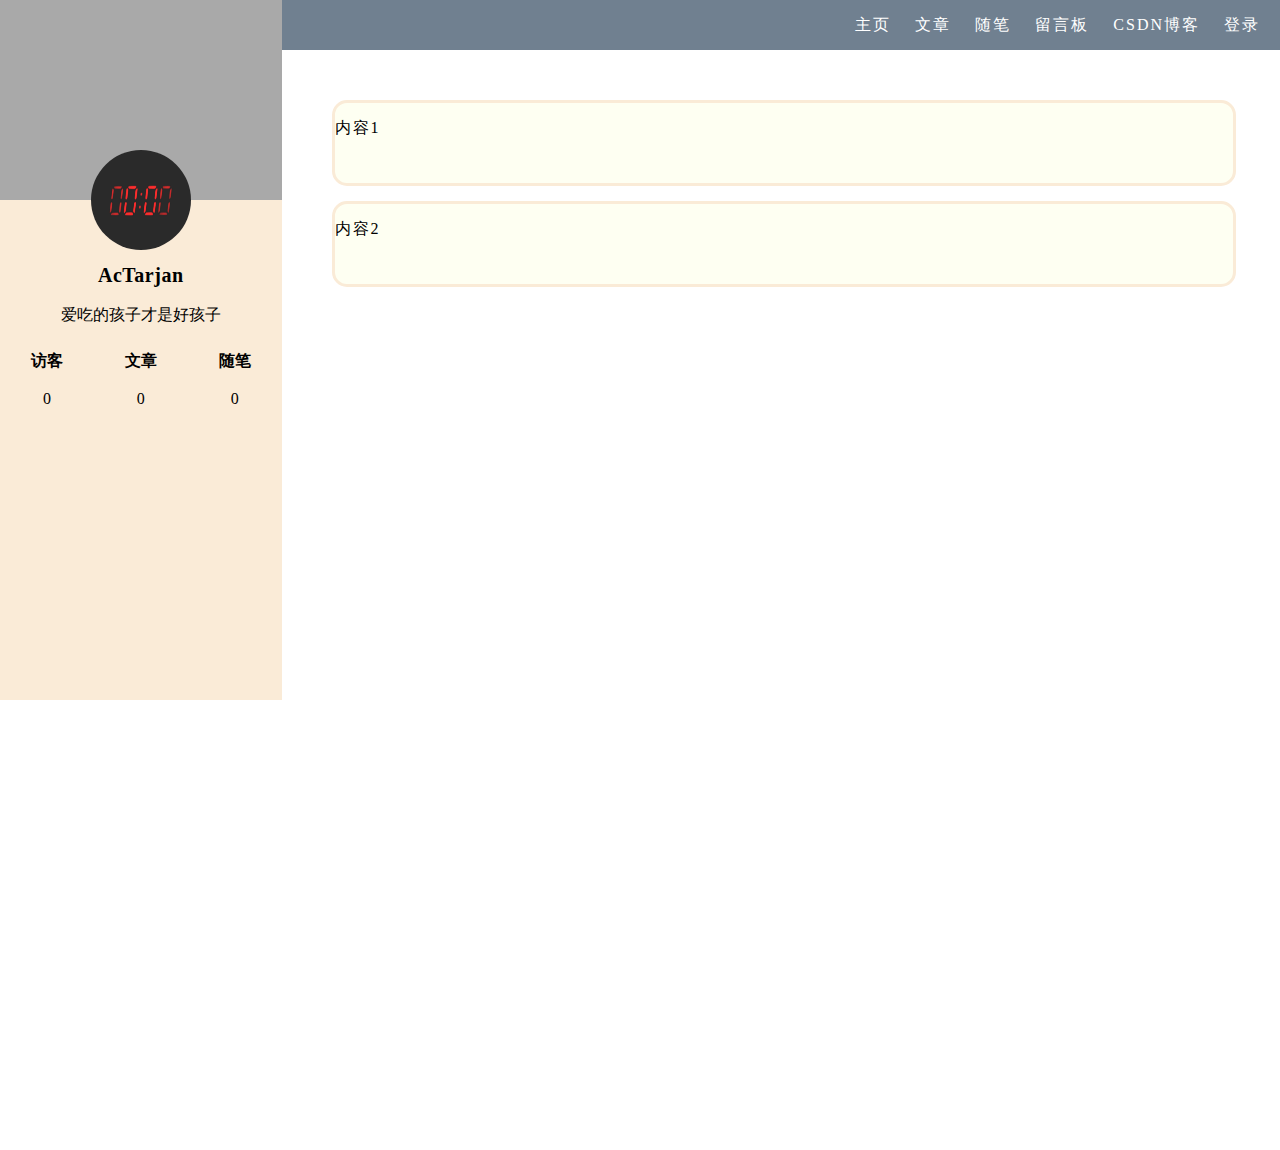
<file: out/artifacts/blog_war_exploded/index.html>
<!DOCTYPE html>
<html lang="en">
<head>
    <meta charset="UTF-8">
    <title>AcTarjan的主页</title>
    <link rel="stylesheet" href="css/index.css" />
</head>
<body>
<!--left部分开始-->
<div class="left">
    <div class="bk"></div>
    <div class="logo"></div>
    <div class="information">
        <div class="nickname">AcTarjan</div>
        <div class="signature">爱吃的孩子才是好孩子</div>
        <table cellspacing="0">
            <tr>
                <th>访客</th>
                <th>文章</th>
                <th>随笔</th>
            </tr>
            <tr>
                <td>0</td>
                <td>0</td>
                <td>0</td>
            </tr>
        </table>
    </div>
</div>
<!--right部分开始-->
<div class="right">
    <header>
        <ul class="nav">
            <li><a href="index.html">主页</a></li>
            <li><a href="article.html">文章</a></li>
            <li><a href="essay.html">随笔</a></li>
            <li><a href="message_board.html">留言板</a></li>
            <li><a href="https://blog.csdn.net/AcTarjan" target="_blank">CSDN博客</a></li>
            <li><a href="login.html" target="_blank">登录</a></li>
        </ul>
    </header>
    <div class="content">
        <div class="message">内容1</div>
        <div class="message">内容2</div>
    </div>
</div>
<footer></footer>
</body>
</file>
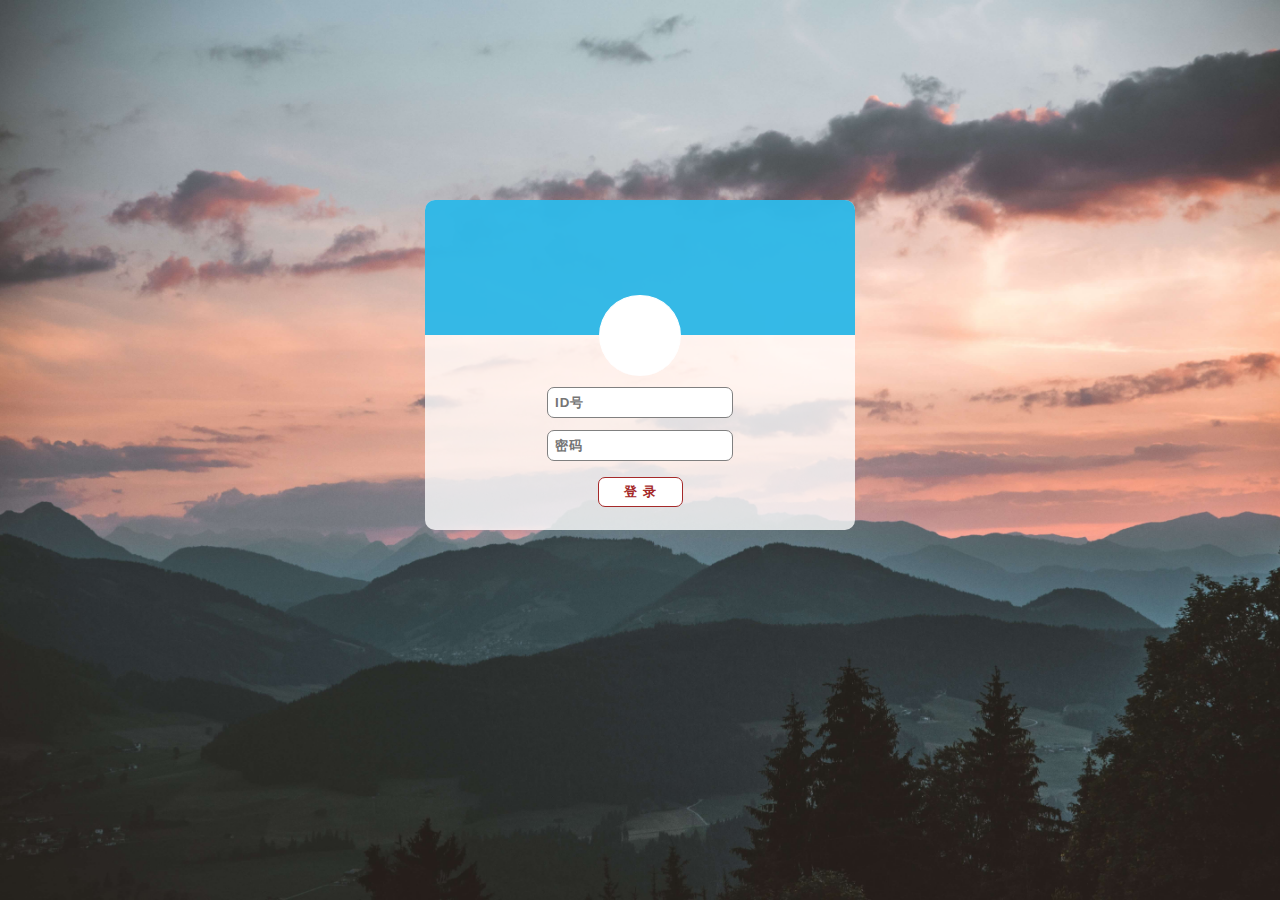
<file: web/login.html>
<!DOCTYPE html>
<html lang="en">
<head>
    <meta charset="UTF-8">
    <link rel="stylesheet" href="css/login.css"/>
    <title>登录界面</title>
    <link rel="icon" href="image/logo.ico" />
    <script src="https://code.jquery.com/jquery-3.3.1.min.js"></script>
    <script src="javascript/login.js" type="text/javascript"></script>
    <script language="javascript">
        function check() {
            var text1=document.getElementById("id").value;
            var text2=document.getElementById("password").value;
            if(text1.length>10||text1.length<=0)
            {
                alert("ID不能超过10个数字且不能为空");
                return false;
            }
            else if(text2.length>20||text2.length<=5)
            {
                alert("密码不能少于5个字符且不能超过20个字符");
                return false;
            }
            return true;
        }
    </script>
</head>
<body>
<div class="login">
    <div class="bk"></div>
    <div id="logo"></div>
    <form method="post" action="php/login.php">
        <table cellspacing="10px">
            <tr>
                <td><input type="text" placeholder="ID号" name="id" id="id" autocomplete="off"/></td>
            </tr>
            <tr>
                <td><input type="password" placeholder="密码" name="password" id="password" autocomplete="off"/></td>
            </tr>
        </table>
        <input type="submit" class="submit" value="登 录" onclick="return check();"/>
    </form>
</div>
</body>
</html>
</file>
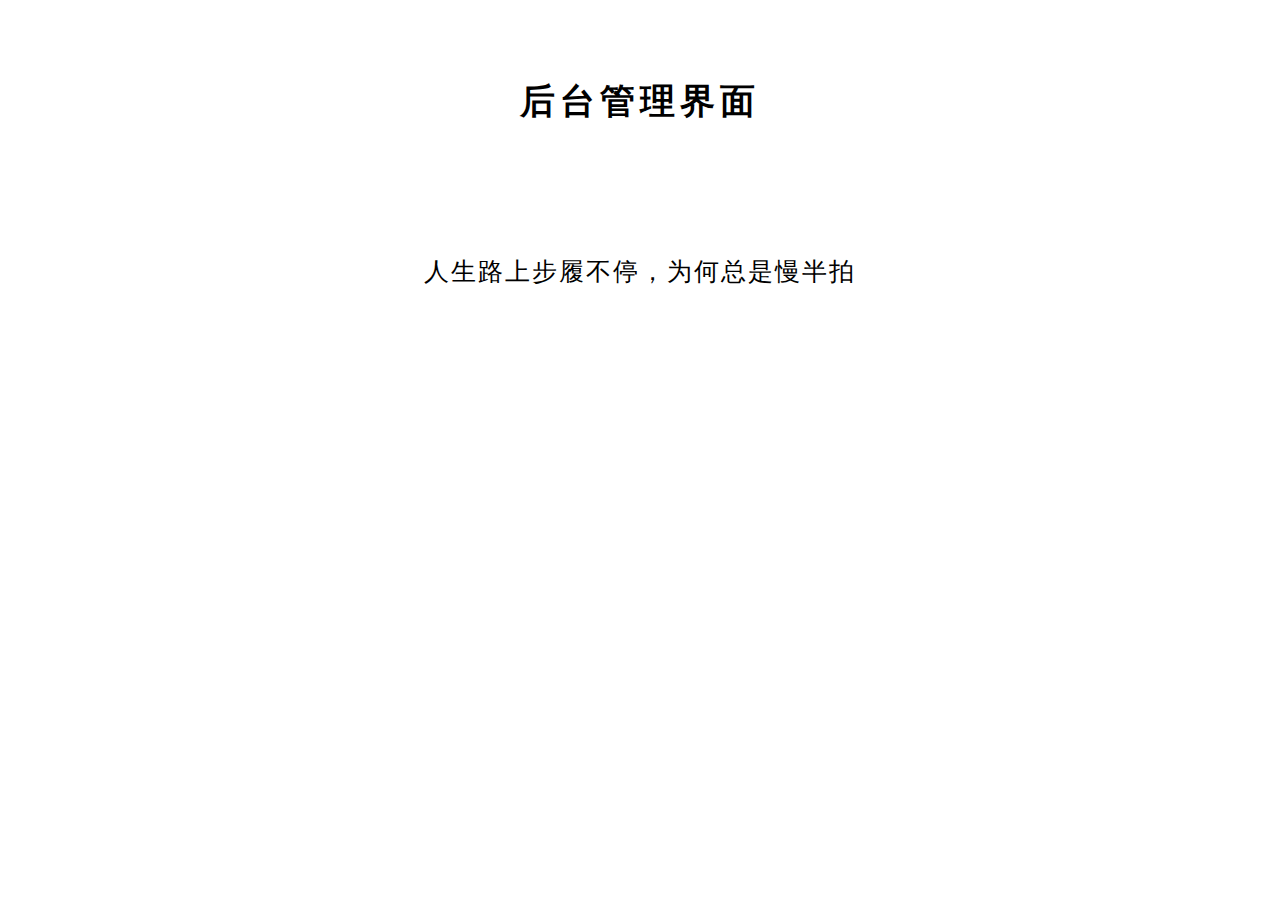
<file: web/main_backstage.html>
<!DOCTYPE html>
<html lang="en">
<head>
    <meta charset="UTF-8">
    <link rel="stylesheet" href="css/main_backstage.css"/>
    <title>后台主界面</title>
</head>
<body id="main">
<div id="title">后台管理界面</div>
<div id="word">人生路上步履不停，为何总是慢半拍</div>
</body>
</html>
</file>
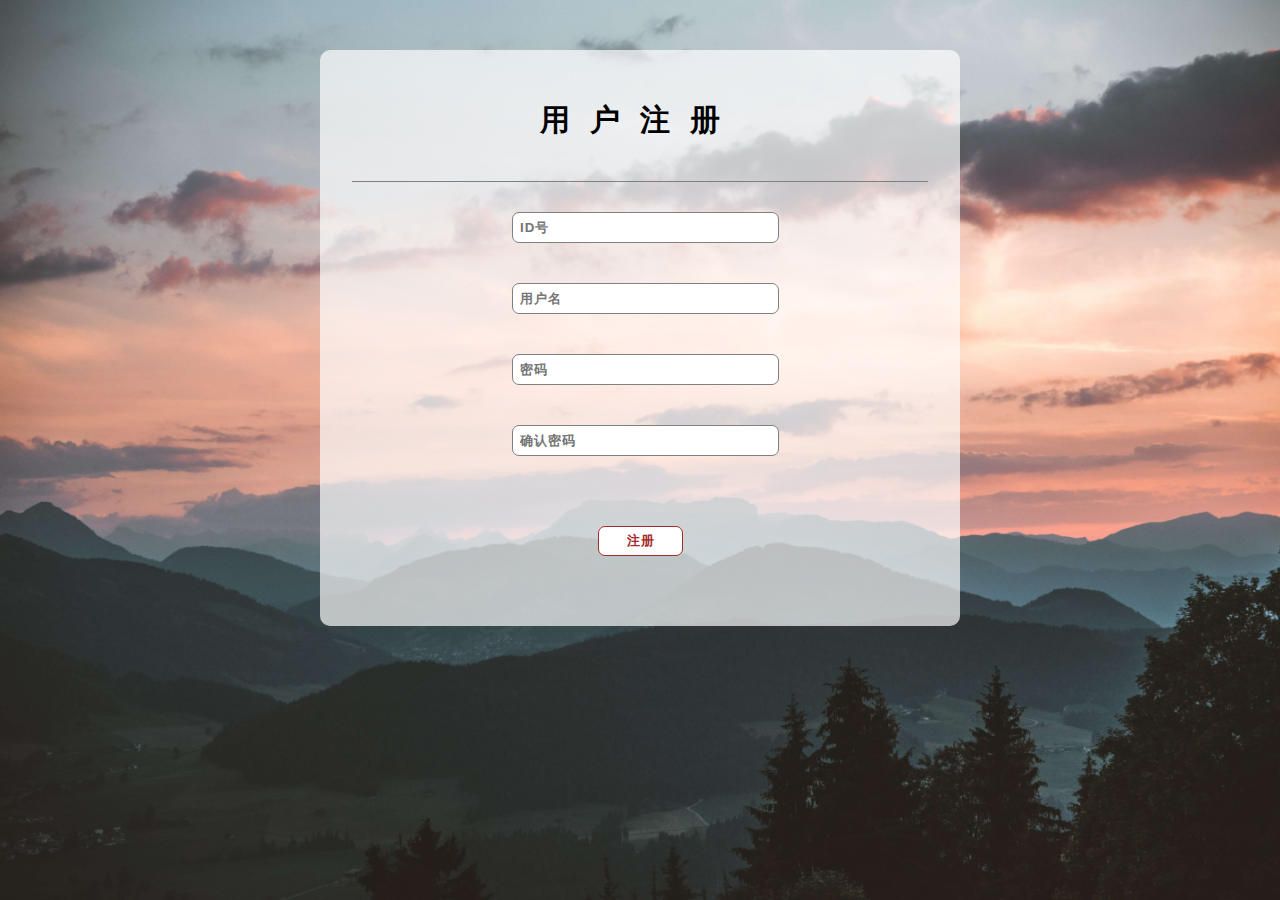
<file: web/register.html>
<!DOCTYPE html>
<html lang="en">
<head>
    <meta charset="UTF-8">
    <title>注册界面</title>
    <link rel="stylesheet" href="css/register.css"/>
    <link rel="icon" type="image/x-ico" href="image/logo.ico" />
    <script src="https://code.jquery.com/jquery-3.3.1.min.js"></script>
    <script src="javascript/register.js" type="text/javascript"></script>
</head>
<body>
<div id="register">
    <div id="title">用户注册</div>
    <div class="line"></div>
    <form action="php/register.php" method="post">
        <div class="big">
            <input type="text" name="id" autocomplete="off" placeholder="ID号"/>
            <div class="prompt"></div>
            <p></p>
        </div>
        <div class="big">
            <input type="text" name="user" autocomplete="off" placeholder="用户名"/>
            <div class="prompt"></div>
            <p></p>
        </div>
        <div class="big">
            <input type="password" name="password" autocomplete="off" placeholder="密码"/>
            <p></p>
        </div>
        <div class="big">
            <input type="password" name="re_password" autocomplete="off" placeholder="确认密码">
            <p></p>
        </div>
        <input type="submit" id="submit" value="注册"/>
    </form>
</div>
</body>
</html>
</file>
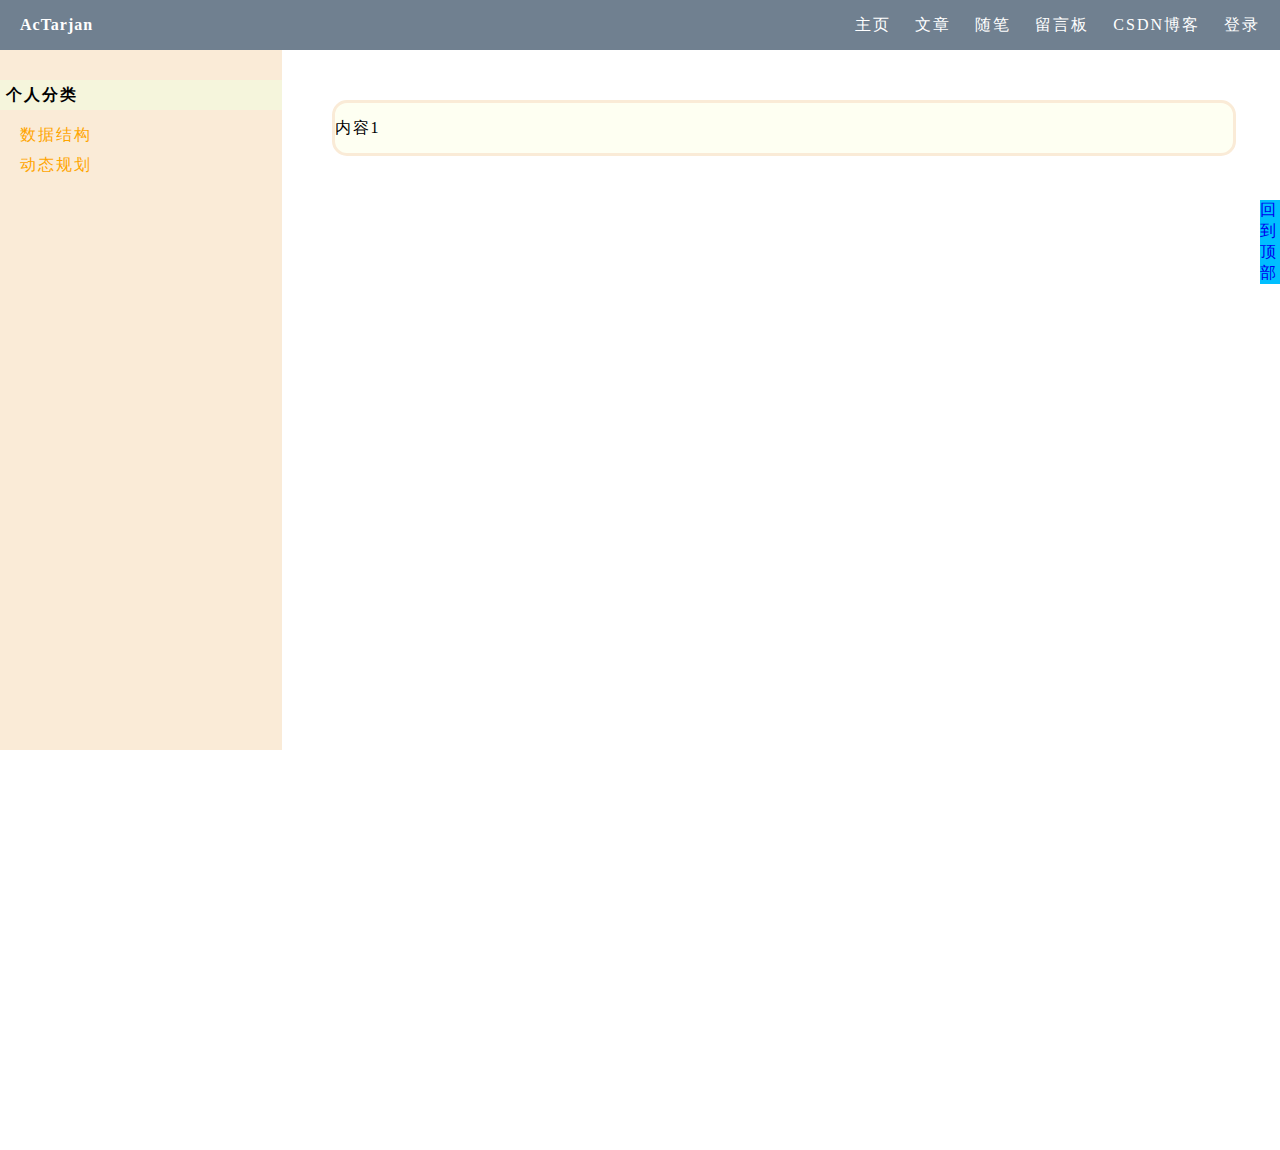
<file: out/artifacts/blog_war_exploded/article.html>
<!DOCTYPE html>
<html lang="en">
<head>
    <meta charset="UTF-8">
    <link rel="stylesheet" href="css/article.css"/>
    <title>我的文章</title>
</head>
<body>
<!--头部导航栏-->
<header>
    <div id="logo">AcTarjan</div>
    <ul class="nav">
        <li><a href="index.html">主页</a></li>
        <li><a href="article.html">文章</a></li>
        <li><a href="essay.html">随笔</a></li>
        <li><a href="message_board.html">留言板</a></li>
        <li><a href="https://blog.csdn.net/AcTarjan" target="_blank">CSDN博客</a></li>
        <li><a href="login.html" target="_blank">登录</a></li>
    </ul>
</header>
<!--left部分开始-->
<div class="left">
    <div class="catalogue">
        <div>&nbsp;个人分类</div>
        <a href="">数据结构</a>
        <a href="#">动态规划</a>
    </div>
</div>
<!--right部分开始-->
<div class="right">
    <div class="to_header"><a href="#logo">回到顶部</a> </div>
    <div class="content">
        <div id="message">内容1</div>
    </div>
</div>
<!--页脚部分-->
<footer>

</footer>
</body>
</html>
</file>
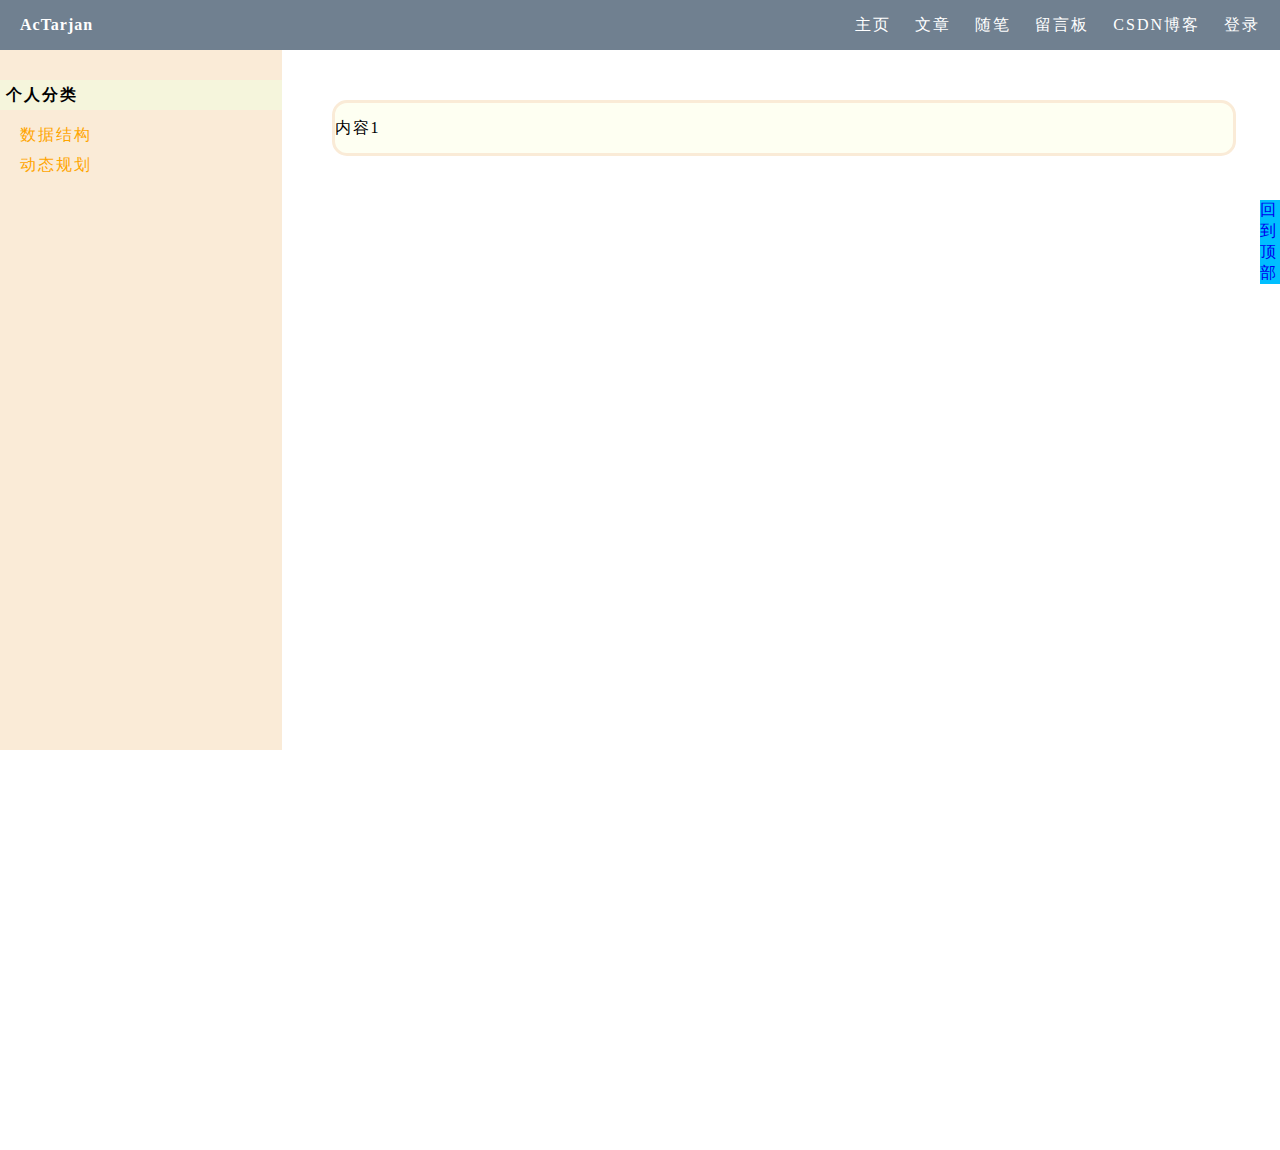
<file: out/artifacts/blog_war_exploded/essay.html>
<!DOCTYPE html>
<html lang="en">
<head>
    <meta charset="UTF-8">
    <link rel="stylesheet" href="css/essay.css"/>
    <title>我的随笔</title>
</head>
<body>
<!--头部导航栏-->
<header>
    <div id="logo">AcTarjan</div>
    <ul class="nav">
        <li><a href="index.html">主页</a></li>
        <li><a href="article.html">文章</a></li>
        <li><a href="essay.html">随笔</a></li>
        <li><a href="message_board.html">留言板</a></li>
        <li><a href="https://blog.csdn.net/AcTarjan" target="_blank">CSDN博客</a></li>
        <li><a href="login.html" target="_blank">登录</a></li>
    </ul>
</header>
<!--left部分开始-->
<div class="left">
    <div class="catalogue">
        <div>&nbsp;个人分类</div>
        <a href="">数据结构</a>
        <a href="#">动态规划</a>
    </div>
</div>
<!--right部分开始-->
<div class="right">
    <div class="to_header"><a href="#logo">回到顶部</a> </div>
    <div class="content">
        <div id="message">内容1</div>
    </div>
</div>
<!--页脚部分-->
<footer>

</footer>
</body>
</html>
</file>
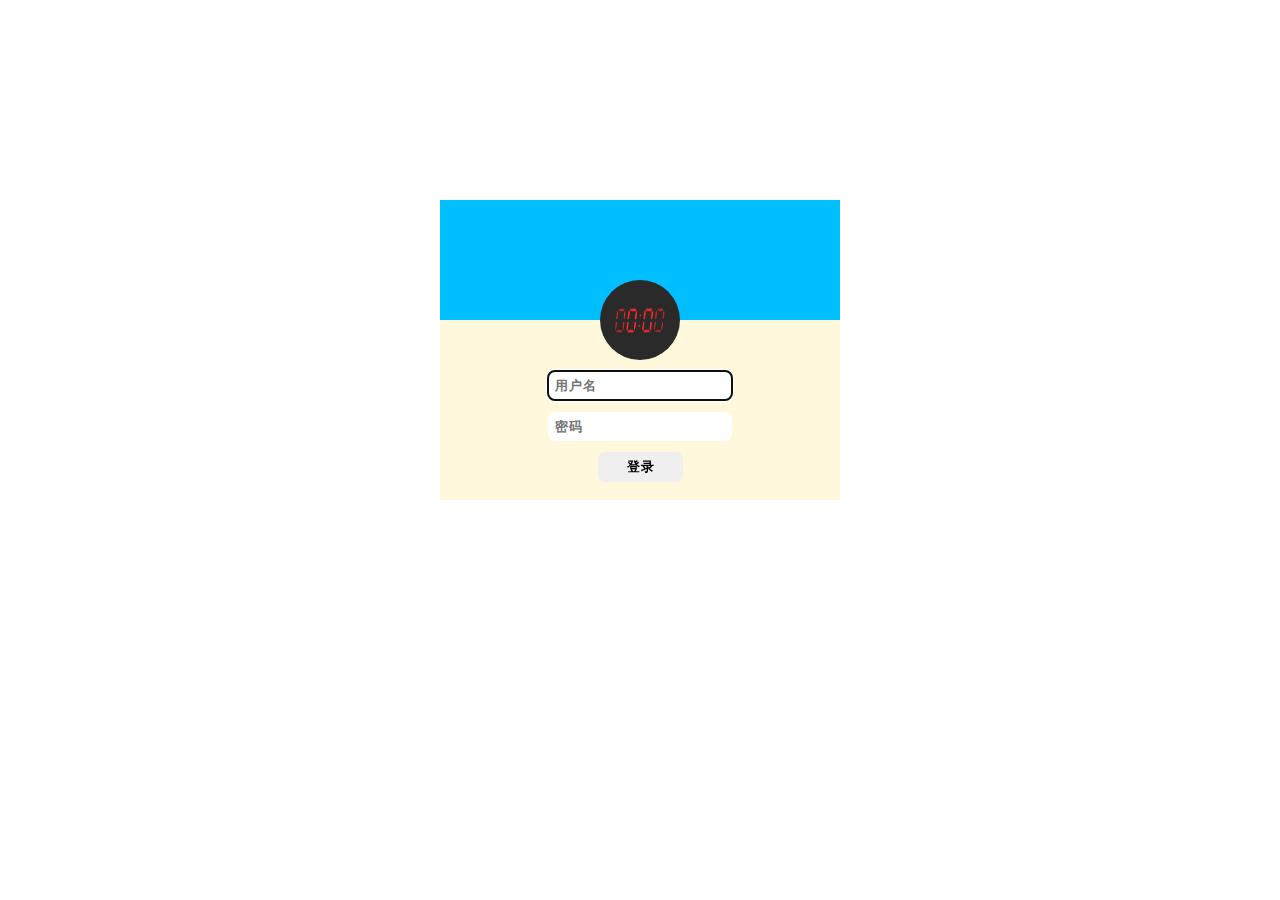
<file: out/artifacts/blog_war_exploded/login.html>
<!DOCTYPE html>
<html lang="en">
<head>
    <meta charset="UTF-8">
    <link rel="stylesheet" href="css/login.css"/>
    <title>登录界面</title>
    <script language="javascript">
        function set_focus()
        {
            document.getElementById("user").focus();
        }
    </script>
</head>
<body onload="set_focus()">
<div class="login">
    <div class="bk"></div>
    <div class="logo"></div>
    <form method="post" action="php/login.php">
        <table cellspacing="10px">
            <tr>
                <td><input type="text" placeholder="用户名" name="user" id="user"/></td>
            </tr>
            <tr>
                <td><input type="password" placeholder="密码" name="password"/></td>
            </tr>
        </table>
        <input type="submit" class="submit" value="登录"/>
    </form>
</div>
</body>
</html>
</file>
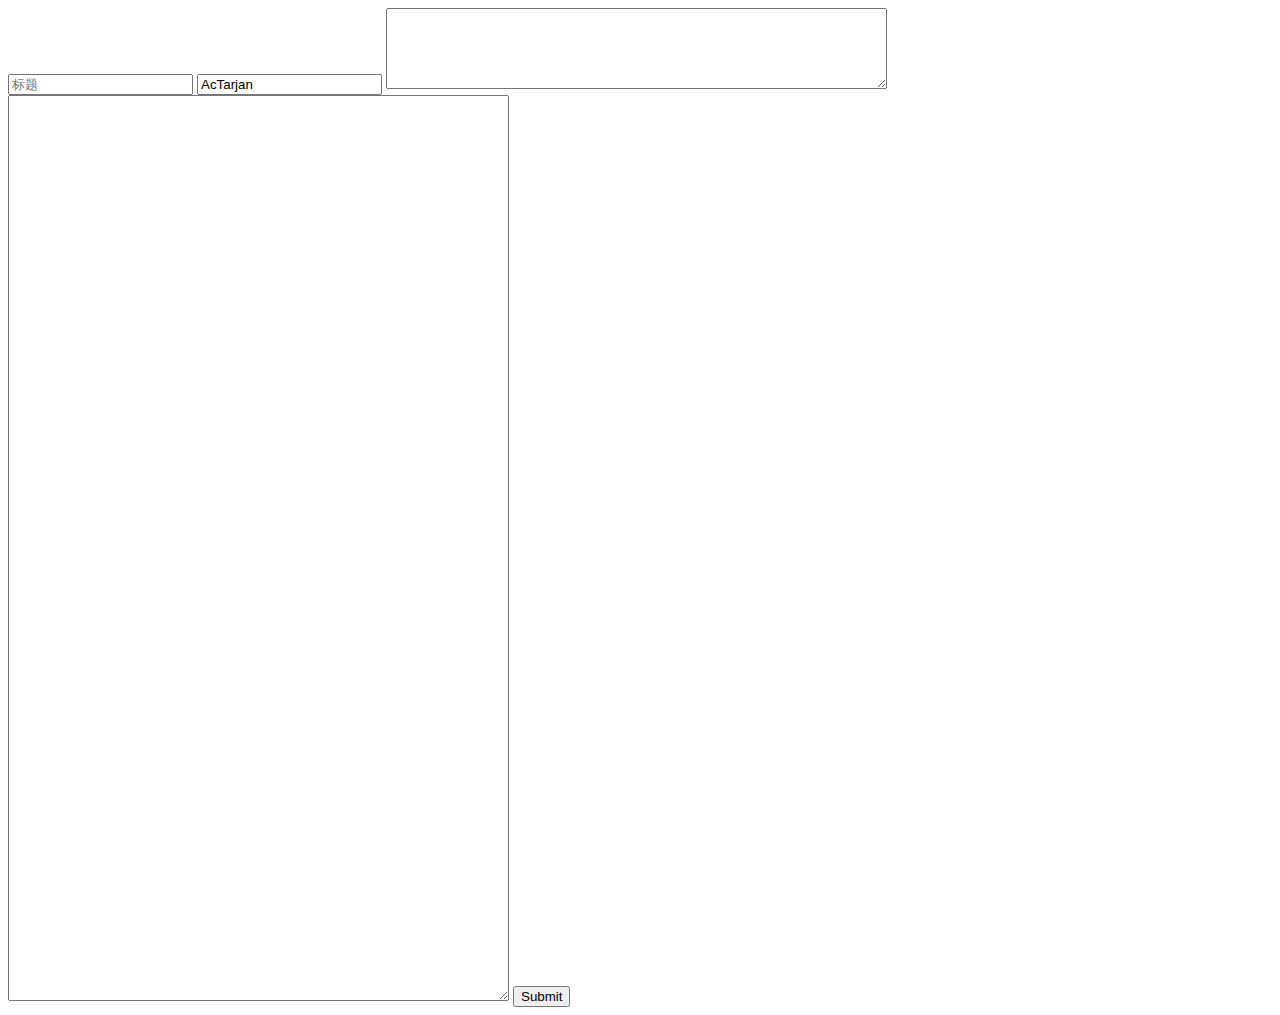
<file: out/artifacts/blog_war_exploded/write_article.html>
<!DOCTYPE html>
<html lang="en">
<head>
    <meta charset="UTF-8">
    <title>写文章</title>
</head>
<body>
<form method="post" action="php/add_article.php">
    <input type="text" name="title" placeholder="标题"/>
    <input type="text" name="author" value="AcTarjan"/>
    <textarea name="outline" cols="60" rows="5"></textarea>
    <textarea name="content" cols="60" rows="60"></textarea>
    <input type="submit" name="submit"/>
</form>
</body>
</html>
</file>
<file: out/artifacts/blog_war_exploded/css/index.css>
body ,ul{
    margin: 0;
}
a{
    text-decoration: none;
    letter-spacing: 2px;
    color: white;
    height: 50px;
    display: inline-block;
}
table{
    margin: 20px 0;
    width: 100%;
}
td{
    width: 33%;
    line-height: 50px;
    text-align: center;
}
/*left部分开始*/
.left{
    width: 22%;
    height: 700px;
    float: left;
    position: fixed;
    background: antiquewhite;
}
.bk{
    background: darkgray;
    height: 200px;
}
.logo{
    height: 100px;
    width: 100px;
    border-radius: 100px;
    background: url("../image/p1.jpg") center;
    background-size: 250% 250%;
    margin: 0 auto;
    position: relative;
    top: -50px;
}
.information{
    position: relative;
    background: transparent;
    top: -50px;
}
.nickname{
    font-weight: bolder;
    letter-spacing: 0.5px;
    height: 50px;
    line-height: 50px;
    font-size: 20px;
    text-align: center;
    //background: deepskyblue;
}
.signature{
    line-height: 30px;
    //background: beige;
    text-align: center;
}
/*right部分开始*/
.right{
    float: right;
    width: 78%;
}
/*right中的header部分开始*/
header{
    height: 50px;
    background: slategray;
}
.nav{
    float: right;
    display: inline-block;
    height: 50px;
}
header ul li{
    line-height: 50px;
    height: 50px;
    margin-right: 20px;
    display: inline-block;
}
/*right中的content内容部分开始*/
.content{
    margin: 50px 5%;
    height: 1000px;
}
.message{
    width: 100%;
    line-height: 50px;
    border: antiquewhite solid 3px;
    border-radius: 15px;
    letter-spacing: 2px;
    background: rgba(254,255,235,0.64);
    min-height: 80px;
    margin-bottom: 15px;
}
</file>
<file: web/css/login.css>
html{
    height: 100%;
    width: 100%;
}
body{
    margin: 0;
    height: 100%;
    width: 100%;
    background: url("../image/background/user1.jpg") no-repeat center;
    background-size: 105% 100%;
}
table {
    margin: 0 auto;
    position: relative;
    top: -40px;
}
.login{
    width: 430px;
    height: 330px;
    margin: auto;
    border-radius: 10px;
    position: relative;
    top: 200px;
    background: rgba(255,255,255,0.78);
}
.bk{
    background: rgba(20,175,228,0.86);
    height: 135px;
    border-radius: 10px 10px 0 0;
}
#logo{
    height: 80px;
    width: 80px;
    border-top: white solid 1px;
    border-left: white solid 1px;
    border-right: white solid 1px;
    border-radius: 80px;
    background: url("../image/head/user.jpg") center;
    background-size: 100% 100%;
    margin: 0 auto;
    position: relative;
    top: -40px;
}
input{
    width:175px ;
    border-radius: 7px;
    height: 27px;
    outline: none;
    font-weight: bolder;
    border: grey 1px solid;
    letter-spacing: 1px;
    padding-left: 7px;
}
.submit{
    position: relative;
    top: -40px;
    display: block;
    margin: 5px auto;
    border: brown 1px solid;
    color: brown;
    background: white;
    cursor: pointer;
    width: 85px;
    height: 30px;
}
</file>
<file: web/css/main_backstage.css>
/*后台主界面*/
#title{
    text-align: center;
    position: relative;
    top: 70px;
    letter-spacing: 5px;
    font-size: 35px;
    font-weight: bold;
}
#word{
    letter-spacing: 2px;
    font-size: 25px;
    text-align: center;
    font-family: 华文楷体;
    position: relative;
    top: 200px;
}
</file>
<file: web/css/register.css>
html{
    height: 100%;
    width: 100%;
}
body{
    margin: 0;
    height: 100%;
    width: 100%;
    background: url("../image/background/user1.jpg") no-repeat center;
    background-size: 105% 100%;
}
#register{
    position: relative;
    top: 50px;
    padding-top: 50px;
    width: 50%;
    margin: auto;
    border-radius: 10px;
    background: rgba(255,255,255,0.68);
    padding-bottom: 20px;
}
#title{
    text-align: center;
    margin-bottom: 40px;
    font-weight: bold;
    font-size: 30px;
    letter-spacing: 20px;
}
.line{
    border-bottom: 1px solid grey;
    width: 90%;
    margin: 30px auto;
}
.big{
    margin-bottom: 20px;
}
input{
    display: inline-block;
    margin-left:30%;
    width:40%;
    border-radius: 7px;
    height: 27px;
    outline: none;
    font-weight: bolder;
    border: grey 1px solid;
    letter-spacing: 1px;
    padding-left: 7px;
}
p{
    visibility: hidden;
    height: 20px;
    margin-left: 30%;
    margin-top: 0;
    margin-bottom: 0;
    letter-spacing: 1px;
    color: red;
    font-size: 15px;
}
.prompt{
    visibility: hidden;
    height: 15px;
    display: inline-block;
    letter-spacing: 1px;
    color: grey;
    font-size: 13px;
}
#submit{
    display: block;
    margin:50px auto;
    border: brown 1px solid;
    color: brown;
    background: white;
    cursor: pointer;
    width: 85px;
    height: 30px;
}
</file>
<file: out/artifacts/blog_war_exploded/css/article.css>
body,ul{
    margin: 0;
}
table{
    margin: 20px 0;
    width: 100%;
}
a{
    text-decoration: none;
}
td{
    width: 33%;
    line-height: 50px;
    text-align: center;
}
/*header部分开始*/
header{
    height: 50px;
    background: slategray;
}
#logo{
    float: left;
    display: inline-block;
    height: 50px;
    letter-spacing: 1px;
    line-height: 50px;
    font-weight: bolder;
    color: white;
    margin-left: 20px;
}
.nav{
    float: right;
    display: inline-block;
    height: 50px;
}
header ul li{
    line-height: 50px;
    height: 50px;
    margin-right: 20px;
    display: inline-block;
}
.nav li a{
    text-decoration: none;
    letter-spacing: 2px;
    color: white;
    height: 50px;
    display: inline-block;
}
/*left部分开始*/
.left{
    width: 22%;
    height: 700px;
    float: left;
    background: antiquewhite;
}
.catalogue{
    margin-top: 30px;
}
.catalogue div{
    height: 30px;
    background: beige;
    margin-bottom: 10px;
    line-height: 30px;
    color: black;
    font-weight: bold;
    letter-spacing: 2px;
}
.catalogue a{
    display: inline-block;
    width: 100%;
    height: 30px;
    margin-left: 20px;
    letter-spacing: 2px;
    text-decoration: none;
    line-height: 30px;
    color: orange;
}
/*right部分开始*/
.right{
    float: right;
    width: 78%;
}
.to_header{
    position: fixed;
    right: 0;
    top: 200px;
    width: 20px;
    background: deepskyblue;
}
/*right中的content内容部分开始*/
.content{
    margin: 50px 5%;
    height: 1000px;
}
#message{
    width: 100%;
    line-height: 50px;
    border: antiquewhite solid 3px;
    border-radius: 15px;
    letter-spacing: 2px;
    background: rgba(254,255,235,0.64);
    margin-bottom: 15px;
}
</file>
<file: out/artifacts/blog_war_exploded/css/essay.css>
body,ul{
    margin: 0;
}
table{
    margin: 20px 0;
    width: 100%;
}
a{
    text-decoration: none;
}
td{
    width: 33%;
    line-height: 50px;
    text-align: center;
}
/*header部分开始*/
header{
    height: 50px;
    background: slategray;
}
#logo{
    float: left;
    display: inline-block;
    height: 50px;
    letter-spacing: 1px;
    line-height: 50px;
    font-weight: bolder;
    color: white;
    margin-left: 20px;
}
.nav{
    float: right;
    display: inline-block;
    height: 50px;
}
header ul li{
    line-height: 50px;
    height: 50px;
    margin-right: 20px;
    display: inline-block;
}
.nav li a{
    text-decoration: none;
    letter-spacing: 2px;
    color: white;
    height: 50px;
    display: inline-block;
}
/*left部分开始*/
.left{
    width: 22%;
    height: 700px;
    float: left;
    background: antiquewhite;
}
.catalogue{
    margin-top: 30px;
}
.catalogue div{
    height: 30px;
    background: beige;
    margin-bottom: 10px;
    line-height: 30px;
    color: black;
    font-weight: bold;
    letter-spacing: 2px;
}
.catalogue a{
    display: inline-block;
    width: 100%;
    height: 30px;
    margin-left: 20px;
    letter-spacing: 2px;
    text-decoration: none;
    line-height: 30px;
    color: orange;
}
/*right部分开始*/
.right{
    float: right;
    width: 78%;
}
.to_header{
    position: fixed;
    right: 0;
    top: 200px;
    width: 20px;
    background: deepskyblue;
}
/*right中的content内容部分开始*/
.content{
    margin: 50px 5%;
    height: 1000px;
}
#message{
    width: 100%;
    line-height: 50px;
    border: antiquewhite solid 3px;
    border-radius: 15px;
    letter-spacing: 2px;
    background: rgba(254,255,235,0.64);
    margin-bottom: 15px;
}
</file>
<file: out/artifacts/blog_war_exploded/css/login.css>
body{
    margin: 0;
    height: 100%;
}
table {
    margin: 0 auto;
    position: relative;
    top: -40px;
}
.login{
    width: 400px;
    height: 300px;
    margin: 200px auto;
    background: cornsilk;
}
.bk{
    background: deepskyblue;
    height: 120px;
}
.logo{
    height: 80px;
    width: 80px;
    border-radius: 80px;
    background: url("../image/p1.jpg") center;
    background-size: 250% 250%;
    margin: 0 auto;
    position: relative;
    top: -40px;
}
input{
    width:175px ;
    border-radius: 7px;
    height: 27px;
    font-weight: bolder;
    border-style: none;
    letter-spacing: 1px;
    padding-left: 7px;
}
.submit{
    position: relative;
    top: -40px;
    display: block;
    margin: 0 auto;
    width: 85px;
    height: 30px;
}
</file>
